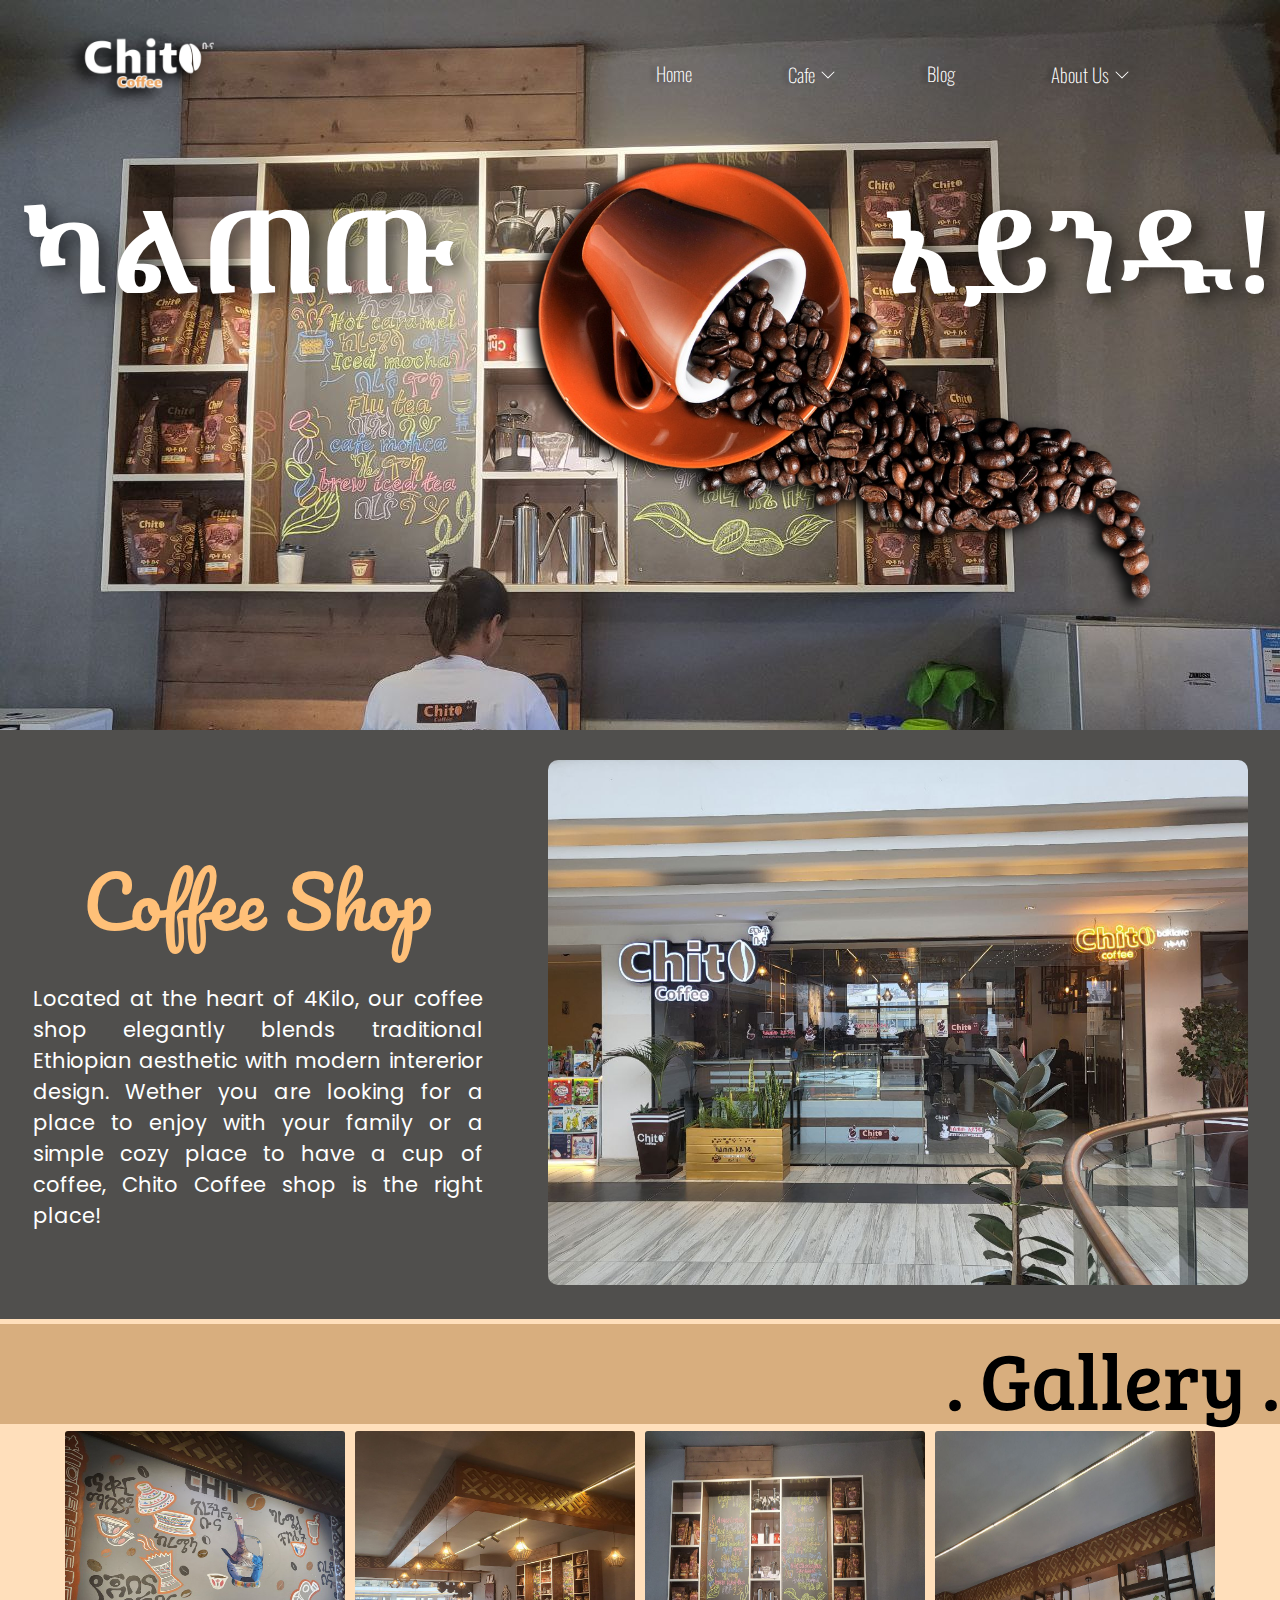
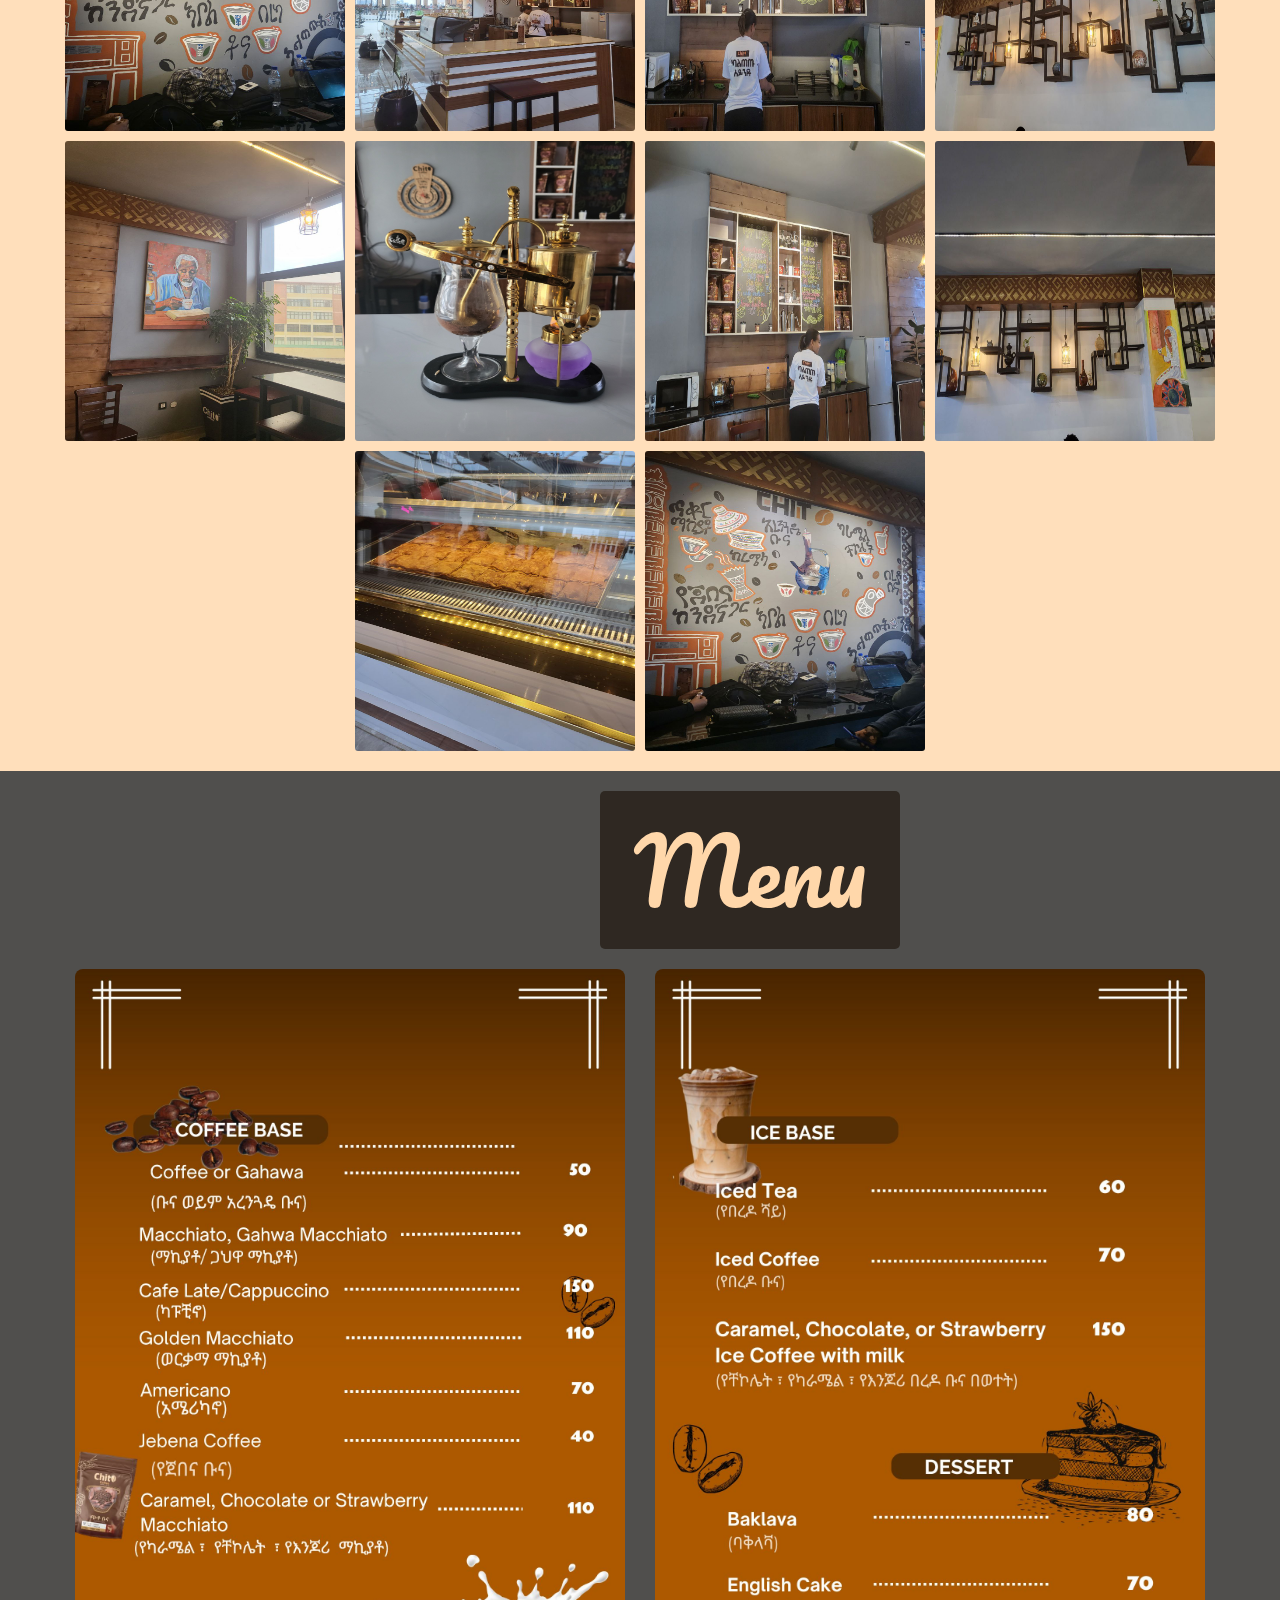
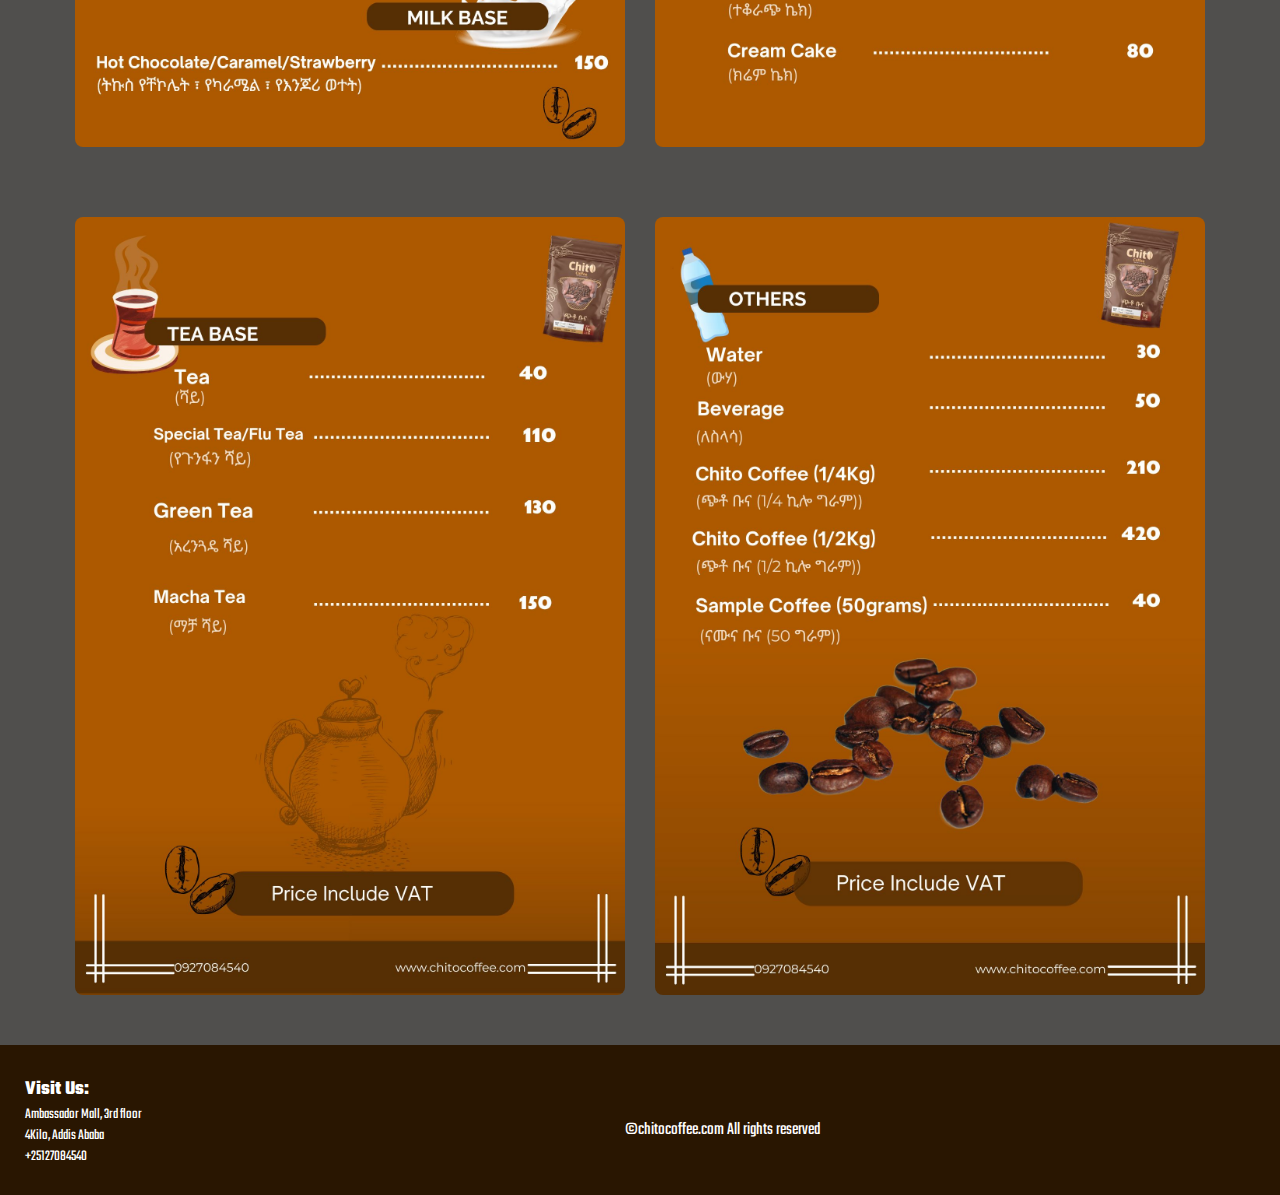
<file: CAFE PAGE2/index.html>
<!DOCTYPE html>
<html lang="en">
<head>
  <meta charset="UTF-8">
  <meta name="viewport" content="width=device-width, initial-scale=1.0">
  <title>Cafe</title>
  <link rel="stylesheet" href="styles.css">
  <link href='https://fonts.googleapis.com/css?family=Anton' rel='stylesheet'>
  <link href='https://fonts.googleapis.com/css?family=Teko' rel='stylesheet'>
  <link href='https://fonts.googleapis.com/css?family=Caudex' rel='stylesheet'>
  <link href='https://fonts.googleapis.com/css?family=DM Sans' rel='stylesheet'>
  <link href='https://fonts.googleapis.com/css?family=Oswald' rel='stylesheet'>

  <style>
    @import url('https://fonts.googleapis.com/css2?family=Playwrite+US+Trad:wght@100..400&display=swap');
    </style>
    <style>
      @import url('https://fonts.googleapis.com/css2?family=Noto+Serif+Ethiopic:wght@100..900&display=swap');
      </style>
      <style>
        @import url('https://fonts.googleapis.com/css2?family=Poppins:ital,wght@0,100;0,200;0,300;0,400;0,500;0,600;0,700;0,800;0,900;1,100;1,200;1,300;1,400;1,500;1,600;1,700;1,800;1,900&display=swap');
        </style>

   <style>
  @import url('https://fonts.googleapis.com/css2?family=Pacifico&family=Poppins:ital,wght@0,100;0,200;0,300;0,400;0,500;0,600;0,700;0,800;0,900;1,100;1,200;1,300;1,400;1,500;1,600;1,700;1,800;1,900&display=swap');
   </style>
   <style>
    @import url('https://fonts.googleapis.com/css2?family=Bree+Serif&family=Pacifico&family=Poppins:ital,wght@0,100;0,200;0,300;0,400;0,500;0,600;0,700;0,800;0,900;1,100;1,200;1,300;1,400;1,500;1,600;1,700;1,800;1,900&display=swap');
    </style>

</head>

<body>
  <header>
    <div class="nav_container" id="nav-container">
    
      <a href="../HOME PAGE/index.html">
        <img src="Images/Logo.png" class="logo">
      </a>
      
      <nav class="navbar">

        <ul class="sidebar">
          <li onclick=hideSidebar() class="navlist" id="close-button"><a href="#"><img src="Images/close-large-line.png"</a></li>
          <li class="navlist"><a href="../HOME PAGE/index.html">Home</a></li>
          <li class="navlist drops">
            <a href="../CAFE PAGE2/index.html">Cafe
              <span class="dropdown_icon"><svg xmlns="http://www.w3.org/2000/svg" width="16" height="16" fill="currentColor" class="bi bi-chevron-down" viewBox="0 0 16 16">
                <path fill-rule="evenodd" d="M1.646 4.646a.5.5 0 0 1 .708 0L8 10.293l5.646-5.647a.5.5 0 0 1 .708.708l-6 6a.5.5 0 0 1-.708 0l-6-6a.5.5 0 0 1 0-.708"/>
              </svg></span>
            </a>
              
            <ul class="dropdown">
              
              <li><a href="#text_title">Coffe Shop</a></li>
              <li><a href="#menutitle">Menu</a></li>
            </ul>
          </li>
          <li class="navlist"><a href="#">Blog</a></li>
          <li class="navlist drops">
            <a href="../ABOUT US/index.html">About Us
              <span class="dropdown_icon"><svg xmlns="http://www.w3.org/2000/svg" width="16" height="16" fill="currentColor" class="bi bi-chevron-down" viewBox="0 0 16 16">
                <path fill-rule="evenodd" d="M1.646 4.646a.5.5 0 0 1 .708 0L8 10.293l5.646-5.647a.5.5 0 0 1 .708.708l-6 6a.5.5 0 0 1-.708 0l-6-6a.5.5 0 0 1 0-.708"/>
              </svg></span>
            </a>
            
            <ul class="dropdown">
              <li><a href="#">History</a></li>
              <li><a href="#">Manufacturing</a></li>
              <li><a href="#">Contact</a></li>
            </ul>
          </li>
        </ul>


        <ul class="navlists">
          <li class="navlist hideOnMobile"><a href="../HOME PAGE/index.html">Home</a></li>
          <li class="navlist drops hideOnMobile">
            <a href="../CAFE PAGE2/index.html">Cafe
              <span class="dropdown_icon"><svg xmlns="http://www.w3.org/2000/svg" width="16" height="16" fill="currentColor" class="bi bi-chevron-down" viewBox="0 0 16 16">
                <path fill-rule="evenodd" d="M1.646 4.646a.5.5 0 0 1 .708 0L8 10.293l5.646-5.647a.5.5 0 0 1 .708.708l-6 6a.5.5 0 0 1-.708 0l-6-6a.5.5 0 0 1 0-.708"/>
              </svg></span>
            </a>
              
            <ul class="dropdown">
              
              <li><a href="#text_title">Coffe Shop</a></li>
              <li><a href="#menutitle">Menu</a></li>
            </ul>
          </li>
          <li class="navlist hideOnMobile"><a href="#">Blog</a></li>
          <li class="navlist drops hideOnMobile">
            <a href="../ABOUT US/index.html">About Us
              <span class="dropdown_icon"><svg xmlns="http://www.w3.org/2000/svg" width="16" height="16" fill="currentColor" class="bi bi-chevron-down" viewBox="0 0 16 16">
                <path fill-rule="evenodd" d="M1.646 4.646a.5.5 0 0 1 .708 0L8 10.293l5.646-5.647a.5.5 0 0 1 .708.708l-6 6a.5.5 0 0 1-.708 0l-6-6a.5.5 0 0 1 0-.708"/>
              </svg></span>
            </a>
            
            <ul class="dropdown">
              <li><a href="../ABOUT US/index.html#history">History</a></li>
              <li><a href="../ABOUT US/index.html#manufacturing">Manufacturing</a></li>
            </ul>
          </li>
          <li class ="menu-button" onclick=showSidebar()><a href="#"><img src="[data-uri]"/></a></li>
        </ul>
       
       

      </nav>
      

    </div>
</header>
  
  <main>
    <section class="section1">
      <div class="container">
        
          <h1 class ="kaltetu" id="ka">ካልጠጡ</h1>
          <img src="Images/Cupbean3.png" id="cupbean">
          <h1 class= "kaltetu" id="ay">አይንዱ!</h1>
        
    </section>

    <section class="section2">
     <div class="container2">
      <div class="text">
        <h1 id="text_title">Coffee Shop</h1>
        <p>Located at the heart of 4Kilo, our coffee shop elegantly blends traditional Ethiopian aesthetic with modern intererior design. Wether you are looking for a place to enjoy with your family or a simple cozy place to have a cup of coffee, Chito Coffee shop is the right place!</p>

      </div>
      <div class="store">
        <img src="Images/location.jpg"  id="store-image">
      </div>
    </div>

    </section>

    <section class="section3"> 
      <h1 id="gallery-title">. Gallery .</h1>
      <div class="gallery">
        <img src="Images/doodle1.jpg" class="gallery-image">
        <img src="Images/perspective.jpg" class="gallery-image">
        <img src="Images/kaltetu_main.jpg" class="gallery-image">
        <img src="Images/corner.jpg" class="gallery-image">
        <img src="Images/art1.jpg" class="gallery-image">
        <img src="Images/purple.jpg" class="gallery-image">
        <img src="Images/kaltetu2.jpg" class="gallery-image">
        <img src="Images/art2.jpg" class="gallery-image">
        <img src="Images/Baklavah.jpg" class="gallery-image">
        <img src="Images/doodle2.jpg" class="gallery-image">
          
        
      </div>
     

    </section>

    <section class="section4">
      <!--
      <h1 id="menu-text">Menu</h1>
      <div class="menu-items">
        <div class="menu-top">
        <div class="dessert-menu">
          
          <div class="dessert-text">
            <h2>Dessert Menu</h2>
            <p>Baklava ....... 80</p>
            <p>English Cake... 70</p>
            <p>Cream Cake .... 80</p>
          </div>
        </div>

       

        <div class="ice-menu">
          <h2>Ice Base</h2>
          <p>Iced Tea ............... 60</p>
          <p>Iced Coffee ............ 70</p>
          <p>Caramel, Chocolate, or Strawberry Ice coffee with milk ....... 150</p>
        </div>

      
        <div class="tea">
          <h2>Tea Base</h2>
          <p>Tea ............... 40</p>
          <p>Special Tea/Flu Tea ...... 110</p>
          <p>Green Tea......... 130</p>
          <p>Macha Tea ......... 150</p>
        </div>
      </div>

      <div class="menu-bottom">

        <div class="coffee-menu">
          <h2>Coffee Base</h2>
          <p>Coffee or Gahawa ....... 50</p>
          <p>Macchiato, Gahawa Macchiato .... 90</p>
          <p>Cappuccino ........ 150 </p>
          <p>Golden Macchiato ..... 110</p>
          <p>Americano ............. 70</p>
          <p>Jebena Coffee ......... 40</p>
          <p>Caramel, Chocolate or Strawberry..... 110</p>
      </div>


        <div class="other">
          <h2>Other</h2>
          <p>Chito Coffee (1/4 Kg)....... 210</p>
          <p>Chito Coffee (1/2 Kg) ....... 420</p>
          <p>Sample Coffee (50 grams) ...... 40</p>
        </div>

        <div class="milk">
          <h2>Milk Base</h2>
          <p>Hot Chocolate/Caramel/Strawberry ..... 150</p>
        </div>
      </div>
       
      <img src="Images/Baklavah.jpg" id="baklava">

        
      </div>
           -->
           
           <div class="menu-title">
            <h1 id="menutitle">Menu</h1>
           </div>

           <div class="menu-img">
            <img src="Images/menu1.jpg" class="menu">
            <img src="Images/menu2.jpg" class="menu">
            <img src="Images/menu3.jpg" class="menu">
            <img src="Images/menu4.jpg" class="menu">
           </div>
    </section>

  </main>

  <footer>

    <div class="contact">
      <div class="address">
      <h3> Visit Us:</h3>
      <p>Ambassador Mall, 3rd floor</p>
      <p>4Kilo, Addis Ababa</p>
      <p>+25127084540 </p>
      </div>
    <div class="allrights">
      <p>©chitocoffee.com All rights reserved</p>
    </div>
    </div>

  </footer>

  <script>
    function showSidebar(){
      const sidebar = document.querySelector('.sidebar')
      sidebar.style.display = 'flex'
    }

    function hideSidebar(){
      const sidebar = document.querySelector('.sidebar')
      sidebar.style.display = 'none'
    }
  </script>
  
</body>
</html>
</file>
<file: CAFE PAGE2/styles.css>
*{
  margin: 0;
  padding: 0;
  list-style: none;
  text-decoration: none;

}
html{
  background-color: #504f4d;
}

body{
  background-image: url('Images/kaltetu_main.jpg');
  background-repeat: no-repeat;
  background-size: 100% auto;

  background-position: center top;
}



.nav_container{
  background:transparent;
  display: flex;
  height: 20vh;
  font-size: 14px;
  z-index: 1;
  

}

.logo{
  position: relative;
  top: 28px;
  left: 80px;
  width: 140px;
  cursor: pointer;
  filter: drop-shadow(-8px 5px 7px #000000);
}

.navbar{
  position: relative;
  bottom: 15px;
  left: 180px;
  background: transparent;
  margin: auto;
  z-index: 1;

  
}


.navlists{
  display: flex;
  gap: 4rem;
  font-size: 19px;
  font-family: 'Oswald';
  
  
  
  

}

.navlists a{
    border-bottom: 2px solid transparent;
    transition: border .5s ease;  
    z-index: 1;
    color: white;
    font-weight: 200;
    text-shadow: -5px 0px 4px rgba(0,0,0,0.36);

  
}


.navlists a:hover{
  border-bottom: 2px solid #febf76;
}

.navlist, .dropdown li{
  height: 100%;
  padding: 0.5rem 1rem;
  font-weight: 600;
  cursor: pointer;
  
}

.dropdown{
  position: absolute;
  padding: 0.5rem 0;
  margin: 0.5rem -0.5rem;
  background-color:rgb(222, 184, 135, 0.8);
  box-shadow: 0 4px 12px rbga(0, 0, 0, 0.1);
  border-radius: 2px;
  font-size: 16px;
  font-weight: lighter;
 
  display: none;
}




.drops:hover .dropdown{
  display: block;

}

.drops a{
  display:flex;
  align-items: center;
}

.drops .dropdown_icon{
  font-size: 20px;
  position: relative;
  right: -5px;
  transform: rotate(0deg);
  transition: 0.3s ease-in-out all;

}

.drops:hover .dropdown_icon{
  transform: rotate(180deg);

}

.dropdown li:hover{
  background-color: rgba(121, 62, 22, 0.5);
  
 /* border-radius: 0.5rem; */
}

.dropdown li a:hover{
  border-bottom: 2px solid #e4a155;

}


header{
  height: 110px;
  width: 100%;
  
}

footer{
  background-color: #291601;
  height: 150px;
  width: 100%;
  
}

.wave2 svg{
  position: absolute;
  top: 1173px;
  left: 0;
  
}

.nav_container{
  
  background:transparent;
  display: flex;
  height: 20vh;
  font-size: 14px;
  z-index: 1;
  
  
  

}



.logo{
  position: relative;
  top: 28px;
  left: 80px;
  width: 140px;
  cursor: pointer;
  
}

.navbar{
  position: relative;
  bottom: 15px;
  left: 180px;
  background: transparent;
  margin: auto;
  z-index: 1;

  
}


.navlists{
  display: flex;
  gap: 4rem;
  font-size: 19px;
  font-family: 'Oswald';
  
  
  
  

}

.navlists a{
    border-bottom: 2px solid transparent;
    transition: border .5s ease;  
    z-index: 1;
    color: white;
    font-weight: 200;

  
}


.navlists a:hover{
  border-bottom: 2px solid #F0E68C;
}

.navlist, .dropdown li{
  height: 100%;
  padding: 0.5rem 1rem;
  font-weight: 600;
  cursor: pointer;
  
}

.dropdown{
  position: absolute;
  padding: 0.5rem 0;
  margin: 0.5rem -0.5rem;
  background-color:rgb(222, 184, 135, 0.8);
  box-shadow: 0 4px 12px rbga(0, 0, 0, 0.1);
  border-radius: 2px;
  font-size: 16px;
  font-weight: lighter;
 
  display: none;
}




.drops:hover .dropdown{
  display: block;

}

.drops a{
  display:flex;
  align-items: center;
}

.drops .dropdown_icon{
  font-size: 20px;
  position: relative;
  right: -5px;
  transform: rotate(0deg);
  transition: 0.3s ease-in-out all;

}

.drops:hover .dropdown_icon{
  transform: rotate(180deg);

}

.dropdown li:hover{
  background-color: rgba(121, 62, 22, 0.5);
  
}

.sidebar{
  position: fixed;
  top: 0;
  right: 0;
  height: 100vh;
  width: 250px;
  z-index: 999px;
  background-color:#f69a3f95;
  backdrop-filter: blur(10px);
  box-shadow: -10px 0 10px rgba(0, 0, 0, 0.1);
  display: none;
  flex-direction: column;
  align-items: flex-start;
  justify-content: flex-start; 
  font-size: 19px;
  font-family: 'Oswald';
  

}

.sidebar .navlist{
  width: 100%;
  height: 100px;
 
  z-index: 1;
  margin-bottom: 30px;
}

.sidebar li:hover{
  background-color:#944d025e;
  
}

#close-button:hover{
  background: transparent;
}



.sidebar a{
  width: 100%;
  color: white;
  font-weight: 200;
}



.menu-button{
  display:none;

  

}


.section1{
  width: 100%;
  height: 620px;
  background: transparent;
}

.container{
  display: flex;
  justify-content: space-around;

}
.kaltetu{
  font-size: 138px;
  font-family: 'Noto Serif Ethiopic';
  color: white;
  text-shadow: 8px 6px 18px rgba(0, 0, 0, 0.597);
  
}

#ka{
  position: relative;
  top: 60px;
  left:20px;

}

#ay{
  position: relative;
  top: 60px;
  right: 360px;
}
#cupbean{
  position: relative;
  left: 30px;
  width: 810px;
  height: auto;
  filter: drop-shadow(-8px 5px 7px #000000);
}


.section2{
  background-color:#504f4d;
}

.container2{
  display: flex;
  justify-content: space-around;
  
  

}

.text{
  
  width: 450px;
  margin-top: 90px;
  
  
}

.text h1{
  font-size: 70px;
  font-family: 'Pacifico';
  font-weight: 400;
  text-align: center;
  padding: 20px;
  color: #ffc078;
}

.text p{
  font-size: 21px;
  font-family: 'Poppins';
  
  text-align: justify;
  color: white;
}


#store-image{
  width: 700px;
  height: auto;
  margin-top: 30px;
  margin-bottom: 30px;
  border-radius: 10px;
}



.section3{
  background-color:#ffdfbb;

}

.gallery{
  display: flex;
  justify-content: center;
  align-items: center;
  

  flex-wrap: wrap;
  gap: 10px 10px;
  padding-bottom: 20px;
 
  
  
}
#gallery-title{
  position: relative;
  top: 5px;

  text-align: right;
  font-size: 80px;
  font-family: 'Bree Serif';
  font-weight: 400;
  
  background-color:#ae793d7a;
  width: 100%;
  height: 100px;
  margin-bottom: 12px;
  
  color: black;
  
  
  
  
}
.gallery-image{
  width: 280px;
  height: 300px;
  border-radius: 3px;
}

.gallery img:hover{
  transform: scale(1.1);
  transition: transform 0.2s ease-out;
}

.section4{
  background-color:#504f4d;
  
}

.menu-title{
  position: relative;
  left: 600px;
  
  background-color:#1d140aa6;
  width: 300px;
  margin-bottom: 20px;
  margin-top:20px;

  border-radius: 5px;

}

.menu-title h1{
  font-size: 90px;
  font-family: 'Pacifico';
  text-align: center;
  color:#ffd7aa;
  font-weight: 400;
}
.menu-img{
  display:flex;
  justify-content: center;
  align-items: center;
  flex-wrap: wrap;
  gap: 20px 30px;

}

.menu{
  width: 550px;
  height: auto;
  border-radius: 8px;
  margin-bottom: 50px;
}



.contact{
  position: relative;
  top: 30px;
  left: 25px;

}
.contact h3{
  color: white;
  font-family: 'Teko';
  font-size: 20px;
}

.contact p{
  color: white;
  font-family: 'Teko';
  font-size: 15px;
}

.allrights p{
  position: relative;
  color: white;
  left:600px;
  bottom: 50px;
  font-family: 'Teko';
  font-size: 18px;
}

@media (max-width: 1408px){
  .kaltetu{
    font-size: 120px;
  }

}

@media (max-width: 1300px){
  .kaltetu{
    font-size: 115px;
  }
}

@media (max-width: 1270px){
  .kaltetu{
    font-size: 105px;
  }
}

@media (max-width: 1220px){
  .kaltetu{
    font-size: 100px;
  }

  #cupbean{
    width: 790px;
  }

  .text {
    width: 410px;
  }

  .text h1{
    font-size: 67px;
  }

  .text p{
    font-size: 19px;
  }
  
  #store-image{
    width: 650px;
  }

  #gallery-title{
    font-size: 77px;
  }
}

@media (max-width: 1190px){
  #cupbean{
    width: 650px;
  }

  #ay{
    position: relative;
    right: 280px;
  }

  .menu-title{
    position: relative;
    left: 390px;
  }

  .menu-title h1{
    font-size: 75px;
  }
  .menu{
    width: 450px;
    
  }
}

@media (max-width: 1090px){

  #cupbean{
    width: 650px;
  }

  .kaltetu{
    font-size: 90px;
  }

  .menu{
    width: 450px;
    
  }

  .menu-title{
    position: relative;
    left: 350px;
  }

  .menu-title h1{
    font-size: 70px;
  }

  .text h1{
    font-size: 60px;
  }  
  .text p{
    font-size: 17px;
  }  
  #store-image{
    width: 530px;
  }
  
  
}

@media (max-width: 1016px){
 .kaltetu{
  font-size: 85px;
 }

 #cupbean{
  width: 610px;
}

.navbar{
  position: relative;
  left: 150px;
}

}

@media (max-width: 965px){
 
   
  .text{
    margin-top: 60px;
  }
  .text h1{
    font-size: 55px;
  }  
  .text p{
    font-size: 15px;
  }  
  #store-image{
    width: 480px;
  }
}

@media (max-width: 940px){
  .section1{
    height: 530px;
  }
  .kaltetu{
    font-size: 78px;
  }

  #cupbean{
    width: 570px;
  }

  #ay{
    position: relative;
    right: 240px;
  }

  .menu{
    width: 420px;
    
  }

  #gallery-title{
    font-size: 60px;

  }


  .gallery-image{
    width: 200px;
    height: 220px;
  }
}

@media (max-width: 900px){
  .hideOnMobile{
    display:none;
  }
 
  .menu-button{
    display: block;
   
    
  }
  .kaltetu{
    font-size: 74px;
  }

  #cupbean{
    width: 520px;
  }
  #ay{
    position: relative;
    right: 220px;
  }
  .text{
    margin-top: 30px;
    width: 350px;
  }

  .text h1{
    font-size: 55px;
  }

  .text p{
    font-size: 14px;
  }

  #store-image{
    width: 450px;
  }

  .menu{
    width: 400px;
  }
}

@media (max-width: 830px){
 
  .kaltetu{
    font-size: 72px;
  }

  #cupbean{
    width: 480px;
  }
  #ay{
    position: relative;
    right: 200px;
  }
  .text{
    margin-top: 30px;
    width: 320px;
  }

  .text h1{
    font-size: 55px;
  }

  .text p{
    font-size: 14px;
  }

  #store-image{
    width: 420px;
  }

  .menu{
    width: 370px;
  }
}

@media (max-width: 790px){
 
  .kaltetu{
    font-size: 69px;
  }

  #cupbean{
    width: 450px;
  }
  #ay{
    position: relative;
    right: 180px;
  }
  .text{
    margin-top: 10px;
    width: 320px;
  }

  .text h1{
    font-size: 53px;
  }

  .text p{
    font-size: 14px;
  }

  #store-image{
    width: 400px;
  }
  .menu-title{
    position: relative;
    left: 250px;
  }
  .menu{
    width: 350px;
  }
}

@media (max-width: 765px){

  .section1{
    height: 480px;
  }
  .kaltetu{
    font-size: 65px;
  }

  #cupbean{
    width: 400px;
  }
  #ay{
    position: relative;
    right: 150px;
  }
  .text{
    margin-top: 10px;
    width: 310px;
  }

  .text h1{
    font-size: 50px;
  }

  .text p{
    font-size: 14px;
  }

  #store-image{
    width: 380px;
  }
  .menu-title{
    position: relative;
    left: 220px;
  }
  .menu-title h1{
    font-size: 60px;
  }
  .menu{
    width: 310px;
  }

}

@media (max-width: 715px){
  .section1{
    height: 420px;
  }
  .kaltetu{
    font-size: 62px;
  }

  #cupbean{
    width: 350px;
  }
  #ay{
    position: relative;
    right: 130px;
  }
  .text{
    margin-top: 10px;
    width: 300px;
  }

  .text h1{
    font-size: 47px;
  }

  .text p{
    font-size: 13px;
  }

  #store-image{
    width: 350px;
  }
  .menu-title{
    position: relative;
    left: 200px;
  }
  .menu-title h1{
    font-size: 55px;
  }
  .menu{
    width: 300px;
  }
}



@media (max-width: 665px){
  .section1{
    height: 380px;
  }
  .kaltetu{
    font-size: 50px;
  }

  #cupbean{
    width: 320px;
  }
  #ay{
    position: relative;
    right: 80px;
  }
  .text{
    margin-top: 10px;
    width: 250px;
  }

  .text h1{
    font-size: 37px;
  }

  .text p{
    font-size: 12px;
  }

  #store-image{
    width: 310px;
  }

  .gallery-image{
    width: 170px;
    height: 190px;
  }
  .menu-title{
    position: relative;
    left: 170px;
  }
  .menu-title h1{
    font-size: 49px;
  }
  .menu{
    width: 250px;
  }

}

@media (max-width: 595px){
  .sidebar{
    width: 100%;
  }

  #close-button{
    position: relative;
    left: 410px;
    top: 30px;
  }
  .section1{
    height: 370px;
  }
  .logo{
    width: 100px;
    position: relative;
    left: 20px;
    top: 10px;
  }
  .container{
    position: relative;
    bottom: 100px;
    display: flex;
    flex-direction: column;
  }
  .kaltetu{
    font-size: 65px;
  }

  #cupbean{
    position: relative;
    top: 20px;
    left: 100px;
    width: 380px;
  }
  #ka{
    width: 250px;
  }
  #ay{
    position: relative;
    top: -10px;
    left: 340px;
    width: 210px;
  }

  .text{
    margin-top: 10px;
    width: 250px;
  }

  .text h1{
    font-size: 35px;
  }

  .text p{
    font-size: 10px;
  }

  #store-image{
    width: 300px;
  }
  .menu-title{
    position: relative;
    left: 180px;
  }
  .menu-title h1{
    font-size: 52px;
  }
  .menu{
    width: 250px;
  }
  .contact{
    position: relative;
    top: 20px;
    left: 25px;
  
  }
  .contact h3{
    
    font-size: 15px;
  }
  
  .contact p{
    
    font-size: 13px;
    
  }
  
  .allrights p{
    position: relative;
    left: 150px;
    font-size: 10px;
  }


}

@media (max-width: 565px){
  .section1{
    height: 300px;
  }
  .logo{
    width: 90px;
    position: relative;
    left: 20px;
    top: 10px;
  }
  .container{
    position: relative;
    bottom: 100px;
    display: flex;
    flex-direction: column;
  }
  .kaltetu{
    font-size: 55px;
  }

  #cupbean{
    position: relative;
    top: 20px;
    left: 100px;
    width: 320px;
  }
  #ka{
    width: 250px;
  }
  #ay{
    position: relative;
    top: -10px;
    left: 290px;
    width: 210px;
  }

  .text{
    margin-top: 10px;
    width: 200px;
  }

  .text h1{
    font-size: 30px;
  }

  .text p{
    font-size: 9px;
  }

  #store-image{
    width: 250px;
  }
  .menu-title{
    position: relative;
    left: 110px;
  }
  .menu-title h1{
    font-size: 52px;
  }
  .menu{
    width: 230px;
  }

  #gallery-title{
    font-size: 40px;
    height: 60px;
  }

  .gallery-image{
    width: 140px;
    height: 160px;
  }

}

@media (max-width: 500px){
  .section1{
    height: 280px;
  }
  .logo{
    width: 70px;
    position: relative;
    left: 20px;
    top: 10px;
  }
  .container{
    position: relative;
    bottom: 100px;
    display: flex;
    flex-direction: column;
  }
  .kaltetu{
    font-size: 47px;
  }

  #cupbean{
    position: relative;
    top: 20px;
    left: 100px;
    width: 300px;
  }
  #ka{
    width: 220px;
  }
  #ay{
    position: relative;
    top: -10px;
    left: 290px;
    width: 190px;
  }

  .text{
    
    width: 190px;
  }

  .text h1{
    font-size: 27px;
  }

  .text p{
    font-size: 9px;
  }

  #store-image{
    width: 210px;
  }
  .menu-title{
    position: relative;
    left: 90px;
  }
  .menu-title h1{
    font-size: 48px;
  }
  .menu{
    width: 230px;
  }

  #gallery-title{
    font-size: 40px;
    height: 60px;
  }

  .gallery-image{
    width: 140px;
    height: 160px;
  }

  #close-button{
    position: relative;
    left: 10px;
    top: 30px;
  }

}

@media (max-width: 426px){
  .section1{
    height: 200px;
  }
  .logo{
    width: 50px;
    position: relative;
    left: 20px;
    top: 10px;
  }
  .container{
    position: relative;
    bottom: 100px;
    display: flex;
    flex-direction: column;
  }
  .kaltetu{
    font-size: 35px;
  }

  #cupbean{
    position: relative;
    top: 20px;
    left: 100px;
    width: 270px;
  }
  #ka{
    width: 180px;
  }
  #ay{
    position: relative;
    top: -10px;
    left: 270px;
    width: 120px;
  }

  .text{
    
    width: 160px;
  }

  .text h1{
    font-size: 24px;
  }

  .text p{
    font-size: 8px;
  }

  #store-image{
    width: 210px;
  }
  .menu-title{
    position: relative;
    left: 90px;
  }
  .menu-title h1{
    font-size: 48px;
  }
  .menu{
    width: 230px;
  }

  #gallery-title{
    font-size: 40px;
    height: 60px;
  }

  .gallery-image{
    width: 125px;
    height: 145px;
  }

}

@media (max-width: 390px){
  .menu-button{
    position: relative;
    right: 40px;
  }
}

@media (max-width: 376px){
  .section1{
    height: 180px;
  }
  .logo{
    width: 70px;
    position: relative;
    left: 20px;
    top: 10px;
  }
  .container{
    position: relative;
    bottom: 100px;
    display: flex;
    flex-direction: column;
  }
  .kaltetu{
    font-size: 38px;
  }

  #cupbean{
    position: relative;
    top: 40px;
    left: 100px;
    width: 240px;
  }
  #ka{
    width: 170px;
  }
  #ay{
    position: relative;
    top: -10px;
    left: 210px;
    width: 120px;
  }

  .text{
    
    width: 150px;
  }

  .text h1{
    font-size: 20px;
  }

  .text p{
    font-size: 7px;
  }

  #store-image{
    width: 180px;
  }
  .menu-img{
    display:flex;
   
    gap: 5px 5px;
  
  }
  .menu-title{
    position: relative;
    left: 50px;
  }
  .menu-title h1{
    font-size: 30px;
  }
  .menu{
    width: 150px;
  }

  #gallery-title{
    font-size: 35px;
    height: 60px;
  }

  .gallery-image{
    width: 105px;
    height: 125px;
  }

}

@media (max-width: 321px){
  .section1{
    height: 120px;
  }
  .logo{
    width: 50px;
    position: relative;
    left: 20px;
    top: 10px;
  }
  .container{
    position: relative;
    bottom: 100px;
    display: flex;
    flex-direction: column;
  }
  .kaltetu{
    font-size: 32px;
  }

  #cupbean{
    position: relative;
    top: 40px;
    left: 100px;
    width: 150px;
  }
  #ka{
    width: 180px;
  }
  #ay{
    position: relative;
    top: 10px;
    left: 180px;
    width: 100px;
  }

  .text{
    position: relative;
    bottom: 20px;
    width: 150px;
  }

  .text h1{
    font-size: 21px;
  }

  .text p{
    font-size: 7px;
  }

  #store-image{
    width: 130px;
  }

  .menu-img{
    display:flex;
   
    gap: 5px 5px;
  
  }
  
  .menu-title{
    position: relative;
    left: 100px;
    width: 110px;
  }
  .menu-title h1{
    font-size: 30px;
  }
  .menu{
    width: 140px;

  }

  #gallery-title{
    font-size: 30px;
    height: 60px;
  }

  .gallery-image{
    width: 95px;
    height: 115px;
  }
  
  
 
}
</file>
